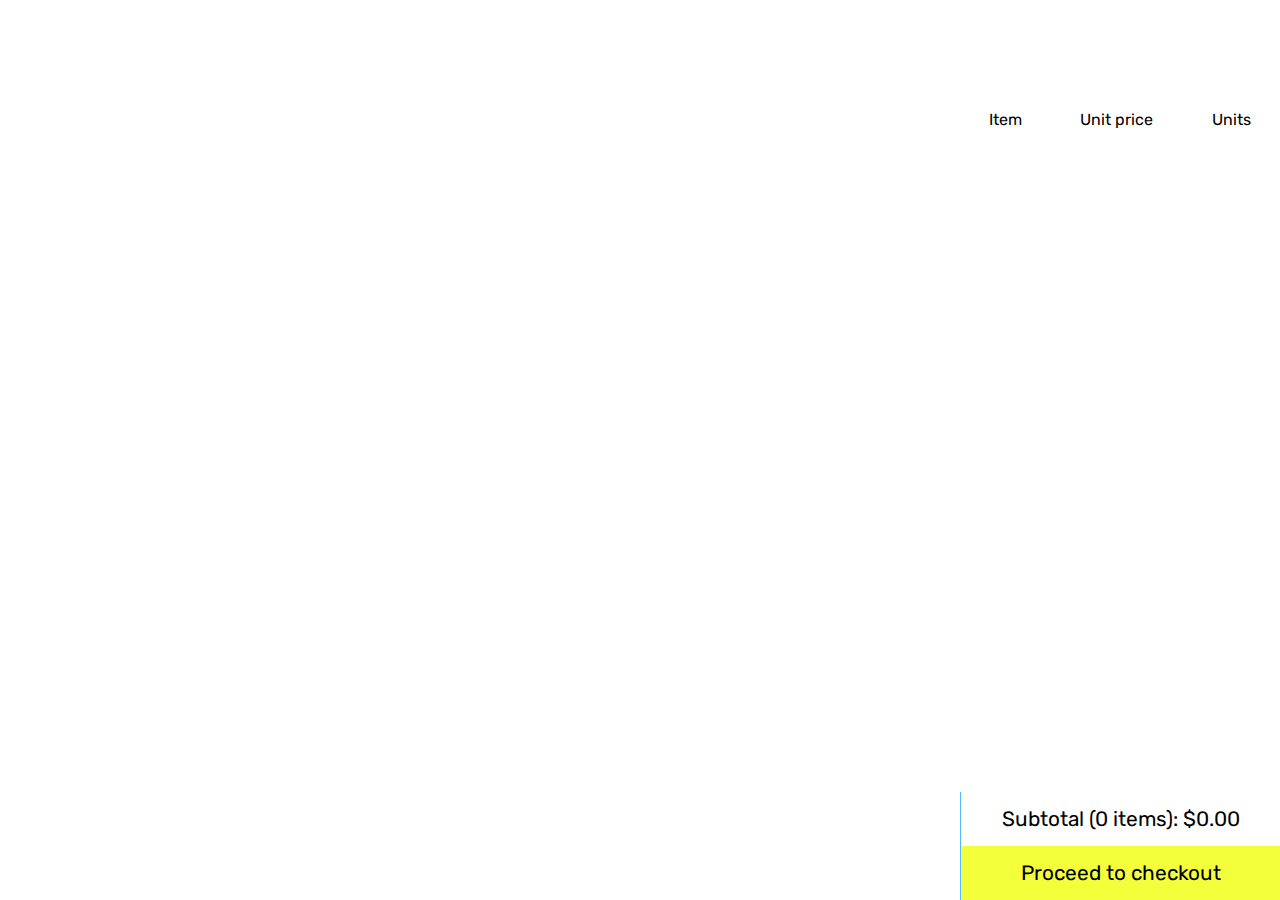
<file: cart.html>
<!DOCTYPE html>
<html>

    <head>
    <!-- <script src="./cart.js"></script> -->
    <script src="./books.js" defer></script>
    <script src="./cart.js" defer></script>
    
    <link rel="stylesheet" href="./cart_style.css">    
    <title>
        cart page
    </title>
    </head>


    <body>

        <div class="products-list">
            <div class="products">
                <!-- render porducts here -->
            </div>
            <div class="cart">
                <div class="cart-header">
                    <div class="column1">Item</div>
                    <div class="column2">Unit price</div>
                    <div class="column3">Units</div>
                </div>
                <div class="cart-items">
                    <!-- render cart items here -->
                </div>
                <div class="cart-footer">
                    <div class="subtotal">
                        Subtotal (0 items): $0
                    </div>
                    <div class="checkout">
                        Proceed to checkout
                    </div>
                </div>
            </div>
        </div>


        <!-- <form id="shopping-cart" action="cart.html" method="post">
            <h1 class="title">Shopping Cart</h1>
            <table class="shopping-cart">
                <thead>
                    <tr>
                        <th scope="col">Item</th>
                        <th scope="col">Qty</th>
                        <th scope="col">Price</th>
                        <th scope="col">Remove</th>
                    </tr>
                </thead>
                <tbody></tbody>
            </table>
            <p id="sub-total">
                <strong>Sub Total:</strong> <span id="stotal"></span>
            </p>
            <ul id="shopping-cart-actions">
                <li>
                    <input type="submit" name="update" id="update-cart" class="btn" value="Update Cart" />
                </li>
                <li>
                    <input type="submit" name="delete" id="empty-cart" class="btn" value="Empty Cart" />
                </li>
                <li>

                </li>
            </ul>
            <div class="bottom-cart-row">
                <div class="bottom-cart-column">
                    <button id="continue-shopping">
                        <a style="text-decoration: none;" href="./landingPage.html" class="btn">Continue Shopping</a>
                    </button>
                </div>
                <div class="bottom-cart-column">
                    <button id="check-out" >
                        <a style="text-decoration: none;"s href="checkout.html" class="btn">Go To Checkout</a>
                    </button>
                </div>
            </div>

        </form> -->


    </body>


    <footer>

    </footer>



</html>
</file>
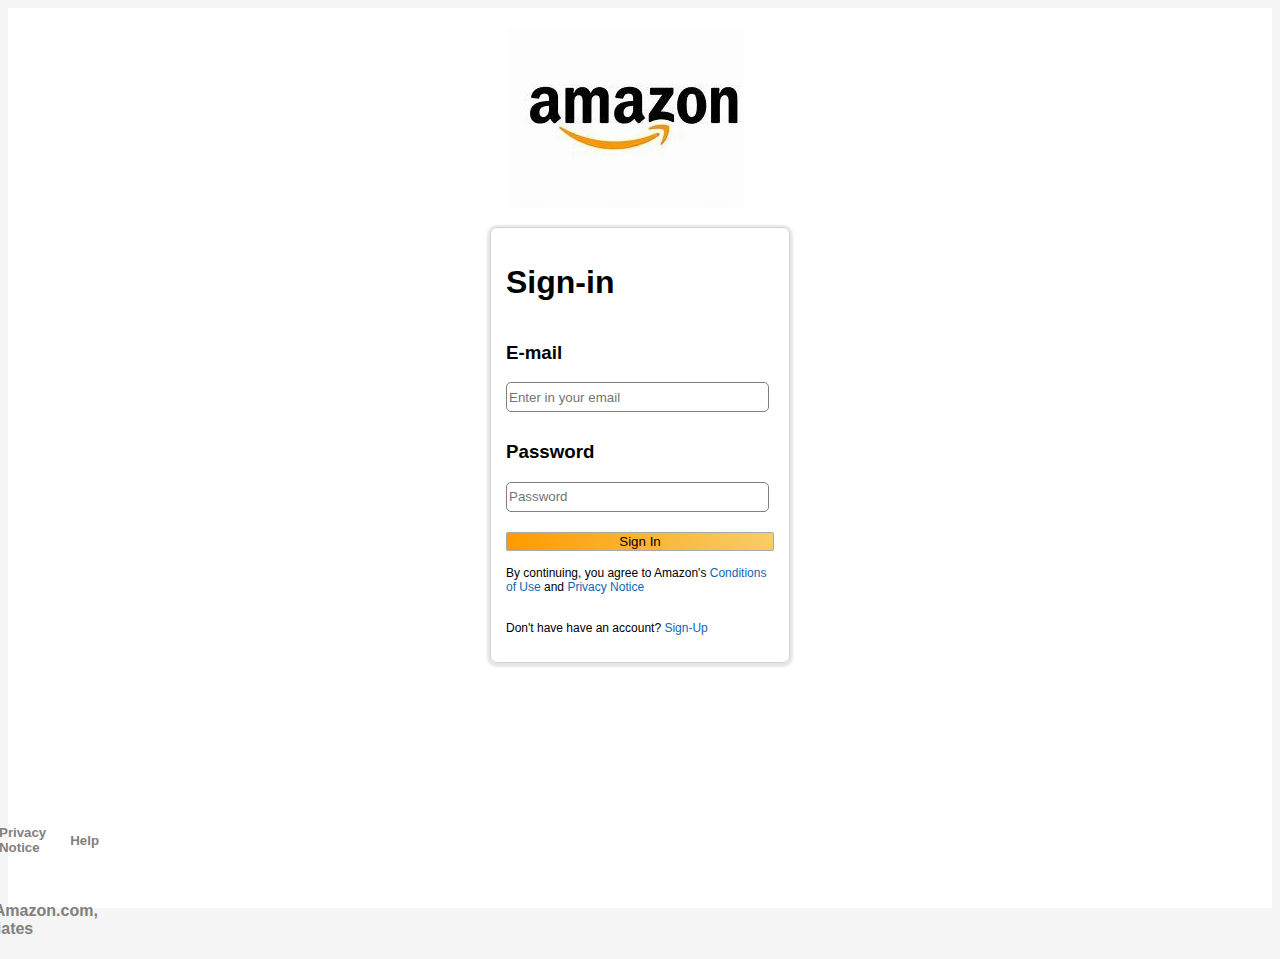
<file: login.html>
<!DOCTYPE html>
<html>

<head>
    <title>Amazon Login Page</title>
    <link rel="stylesheet" href="./style0.css">
    <meta name="viewport" content="width=device-width, initial-scale=1.0">
    <script src="./script.js">
    </script>
</head>




<body style="background-color: #f5f5f5;font-family:'Segoe UI', Tahoma, Geneva, Verdana, sans-serif;">
    <div class="login">

        <div class="loginLogo">
            <img src="./assest/img/OIP.jfif">
        </div>

        <div class="loginBox">
            <h1>Sign-in</h1>
            <form class="loginForm" method="GET" action="./landingPage.html">
                <h3>E-mail</h3>
                <input type="text" name="user-mail" class="input" placeholder="Enter in your email" id="logEmail">
                <h3>Password</h3>
                <input type="password" name="password" class="input" placeholder="Password " id="logPassword">

                <button class="loginSignInButton" onclick="login()">Sign In</button>
            </form>
            <p>
                By continuing, you agree to Amazon's <a href="#">Conditions of Use</a> and <a href="#">Privacy Notice</a>
            </p>
            <p> Don't have have an account? <a href="./index.html">Sign-Up</a> </p>
        </div>
    </div>
</body>

<footer class="loginFooter" style="color:#ada7a7">
    <div>
        <div>
            <table>
                <tr>
                    <td>
                        <h5>Conditions of Use</h5>
                    </td>
                    <td>
                        <h5>Privacy Notice</h5>
                    </td>
                    <td>
                        <h5>Help</h5>
                    </td>
                </tr>
            </table>
        </div>
    </div>
    <h4>© 1996-2022, Amazon.com, Inc. or its affiliates</h4>
</footer>

</html>
</file>
<file: cart_style.css>
/* import fonts */
@import url("https://fonts.googleapis.com/css2?family=Rubik&display=swap");

/* VARIABLES */
:root {
  --bg-color: #fff;
  --link-color: #000;
  --link-size: 1.1rem;
  --right-side-bg-color: 81, 187, 254;
}

/* General CSS */
* {
  padding: 0;
  margin: 0;
  box-sizing: border-box;
  font-family: Rubik;
}

html {
  font-size: 16px;
  overflow-x: hidden;
}

a {
  text-decoration: none;
  color: #000;
}

/* APP CONTAINER */
.app-container {
  width: 100vw;
  height: 100vh;
}

/* APP BG */
.app-bg {
  position: fixed;
  top: 0;
  left: 0;
  width: 100vw;
  height: 100vh;
  display: flex;
  z-index: -1;
}
.app-bg .left-side {
  background-color: rgb(255, 255, 255);
  width: 75%;
  height: 100%;
}
.app-bg .right-side {
  background-color: rgb(var(--right-side-bg-color));
  width: 25%;
  height: 100%;
}

/* HEADER */
header {
  width: 100%;
  height: 100px;

  padding: 30px 10%;
  display: flex;
  justify-content: space-between;

  position: fixed;
  top: 0;
  left: 0;

  z-index: 99;
}
header nav ul {
  display: flex;
  align-items: center;
}
header nav ul li {
  list-style: none;
  margin: 0 10px;
  padding: 5px 5px;
  border-radius: 15px;
}
header nav ul li.active {
  border: 1px solid #000;
}
header nav ul li a {
  font-size: var(--link-size);
  display: flex;
  align-items: center;
  height: 32px;
}
header nav ul li.btn {
  background-color: rgba(var(--right-side-bg-color), 0.4);
  border: 1px solid rgb(var(--right-side-bg-color));
}
header nav ul li.btn img {
  width: 32;
  height: 32px;
}
header nav ul li.home a {
  display: flex;
  align-items: center;
}
header nav ul li.home a img {
  margin-right: 5px;
}
/* HEADER -> SHOOPING BAG */
.shopping-bag {
  padding: 10px 5px;
}
.shopping-bag a {
  display: flex;
  align-items: center;
}
.shopping-bag a img {
  width: 32px;
  height: 32px;
}
.shopping-bag .total-items-in-cart {
  margin-left: 10px;
  padding: 5px;
  background-color: rgb(242, 255, 58);
  border-radius: 5px;
}
/* MAIN */
main {
  width: 100%;
  background-color: royalblue;
  position: relative;
  top: 100px;
}
main .products-preview {
  width: 60%;
  height: calc(100vh - 100px);
  position: absolute;
  left: 0;
}
main .model {
  width: 40%;
  height: calc(100vh - 100px);
  position: absolute;
  right: 0;
  z-index: -1;
}
/* PRODUCTS */
.products-container {
  width: 100%;
  height: 100%;
  display: flex;
  justify-content: space-around;
  align-items: center;
}
.product {
  width: 300px;
  border: 1px solid rgba(var(--right-side-bg-color), 0.4);
  border-radius: 10px;
  padding: 5px;
}
.product img {
  width: 100%;
}
/* MORE DETAILS */
.more-details {
  position: absolute;
  bottom: 80px;
  left: 50px;

  display: flex;
  align-items: center;
}
.more-details .see-more-btn {
  cursor: pointer;
  display: flex;
  align-items: center;

  transform: rotate(-90deg);

  font-size: 1.2rem;
}
.see-more-btn img {
  width: 80px;
  margin-right: 20px;
}
.more-details .description {
}
.more-details .description small {
  color: rgb(149, 149, 149);
}
.more-details .description h1 {
  margin: 10px 0;
}
.more-details .description h1 small {
  color: #000;
}
/* MODEL */
.model {
  display: flex;
  justify-content: right;
  align-items: center;
}
.model .model-img {
  height: 100vh;
  position: absolute;
  left: 35%;
  transform: translate(-50%);
  top: -100px;
}
.model .product {
  width: 300px;
  border: 1px solid rgba(255, 255, 255, 0.4);
  border-radius: 10px;
  padding: 5px;
}
.model .product img {
  width: 100%;
}
/* products list */
.products-list {
  width: 100vw;
  height: 100vh;

  padding-top: 100px;

  display: flex;
}

/* PRODUCTS */
.products {
  height: 100%;
  width: 75%;

  display: grid;
  grid-template-rows: 1fr 1fr;
  grid-template-columns: repeat(3, 3fr);
}
.products img {
  width: 200px;
  /* filter: drop-shadow(30px 10px 4px #ddd); */
}
.products .item {
  display: flex;
  align-items: center;
  justify-content: center;
  flex-direction: column;
  width: 100%;
  height: 100%;
}
.products .item .item-container {
  width: 250px;
  height: 90%;
  background-color: #000;

  border-radius: 25px;

  position: relative;
}
.products .item .item-container .item-img {
  width: 100%;
  height: 60%;

  background-color: white;

  border: 1px solid #000;
  border-radius: 25px 25px 0 0;

  display: flex;
  justify-content: center;
  align-items: center;
}
.products .item .item-container .desc {
  width: 100%;
  color: #fff;

  padding: 10px;
}
.products .item .item-container .add-to-cart {
  background-color: rgba(var(--right-side-bg-color), 0.7);
  /* background-color: rgb(242, 255, 58); */

  display: flex;
  justify-content: center;
  align-items: center;

  position: absolute;
  top: 10px;
  right: 10px;

  padding: 5px;

  border-radius: 50%;

  cursor: pointer;
}
.products .item .item-container .add-to-wishlist {
  background-color: rgba(255, 21, 21, 0.7);

  display: flex;
  justify-content: center;
  align-items: center;

  position: absolute;
  top: 10px;
  right: 60px;

  padding: 5px;

  border-radius: 50%;

  cursor: pointer;
}
.products .item .item-container .add-to-cart img {
  width: 32px;
  height: 32px;
}
.products .item .item-container .add-to-wishlist img {
  width: 32px;
  height: 32px;

  padding: 5px;
}
/* CART */
.cart {
  height: 100%;
  width: 25%;

  position: relative;
}
/* cart header */
.cart-header {
  display: flex;
  justify-content: space-around;
  padding: 10px 0;
}
/* cart items */
.cart-items {
  max-height: calc(100vh - 247px);
  overflow-y: auto;
  overflow-x: hidden;
}
/* cart item */
.cart-item {
  display: flex;
  justify-content: space-around;
  padding: 10px 0;
}
.cart-item div {
  display: flex;
  align-items: center;
  justify-content: center;
}
/* item info */
.cart-item .item-info {
  flex: 1;
  background-color: rgba(255, 255, 255, 0.6);

  border-radius: 0 10px 10px 0;

  padding: 10px;
}
.cart-item .item-info:hover {
  background-color: rgba(255, 0, 0, 0.6);
  cursor: pointer;
}
.cart-item .item-info img {
  width: 75px;
}
/* unit price */
.cart-item .unit-price {
  flex: 1;
  font-size: 1.2rem;
}
/* units */
.cart-item .units {
  flex: 1;
}
.cart-item .units .number {
  margin: 0 10px;

  font-size: 1.2rem;
}
.cart-item .units .btn {
  width: 20px;
  height: 20px;

  background-color: rgb(242, 255, 58);

  border-radius: 50%;

  font-weight: bold;

  cursor: pointer;

  -webkit-user-select: none; /* Chrome all / Safari all */
  -moz-user-select: none; /* Firefox all */
  -ms-user-select: none; /* IE 10+ */
}

/* cart footer */
.cart-footer {
  width: 100%;
  background-color: rgb(255, 21, 21);
  position: absolute;
  bottom: 0;
  left: 0;

  border-left: 1px solid rgb(var(--right-side-bg-color));
}
.cart-footer div {
  display: flex;
  align-items: center;
  justify-content: center;

  padding: 15px 0;

  font-size: 1.3rem;
}
.cart-footer .subtotal {
  background-color: white;
}
.cart-footer .checkout {
  background-color: rgb(242, 255, 58);

  cursor: pointer;
}
</file>
<file: style0.css>
/**************************************************************************************************************/


/**************************************************************************************************************/


/*********************************** Login styles**********************************************/


/******************LOGIN PAGE*****************************/

@font-face {
    font-family: 'Segoe UI', Tahoma, Geneva, Verdana, sans-serif;
    src: url('\font\alternative-amazon-font\FiraSansCondensed-SemiBold')format('truetype');
}

.body {
    font-family: 'Segoe UI', Tahoma, Geneva, Verdana, sans-serif;
}

* {
    box-sizing: border-box;
}

.login {
    background: white;
    height: 100vh;
    display: flex;
    flex-direction: column;
    align-items: center;
    padding-bottom: 400px;
}

.loginLogo {
    margin-top: 20px;
    margin-bottom: 15px;
    margin-right: auto;
    margin-left: auto;
    object-fit: cover;
    justify-content: center;
    align-items: center;
    padding-right: 20px;
    position: relative;
    left: -2rem;
}

.loginLogo {
    width: 200px;
}

.loginBox {
    width: 300px;
    height: fit-content;
    display: flex;
    flex-direction: column;
    border-radius: 7px;
    box-shadow: 0px 1px 2px 3px rgba(0, 0, 0, 0.1);
    border: 1px solid lightgray;
    padding: 15px;
}

.loginForm input {
    height: 30px;
    border-radius: 5px;
    margin-bottom: 10px;
    background-color: #fff;
    outline: none;
    width: 98%;
    border: 1px solid grey;
}

.loginForm .input:focus {
    border: 2px solid orange;
    box-shadow: 0px 1px 2px 0px rgba(0, 0, 0, 0.2);
}

.loginBox p {
    margin-top: 15px;
    font-size: 12px;
    justify-content: justify;
}

a {
    cursor: pointer;
    color: #1167b1;
    text-decoration: none;
}

a:hover {
    color: #FF9900;
    text-decoration: underline;
}

.loginSignInButton {
    cursor: pointer;
    background-color: #FF9900;
    background-image: linear-gradient(62deg, #FF9900 0%, #F7CE68 100%);
    border-radius: 2px;
    margin-top: 10px;
    border-color: #a88734 #9c7e31 #846a29;
}

.loginBox Button {
    cursor: pointer;
    border-radius: 2px;
    width: 100%;
    outline: none;
    border: 1px solid;
    border-color: darkgray;
    margin: top 10px;
}

.loginFooter h5 h4 {
    background: white;
    display: flex;
    flex-direction: column;
    align-items: center;
    color: grey;
}

.loginFooter h5 {
    padding-left: 10px;
    padding-right: 10px;
    align-items: center;
    color: grey;
}

.loginFooter h4 {
    align-items: center;
    justify-content: center;
    color: grey;
}

.loginFooter {
    margin-left: 100px;
    position: absolute;
    align-items: center;
    justify-content: center;
    top: 50rem;
    right: 73rem;
}


/**************************************************************************************************************/


/**************************************************************************************************************/


/***********************************INDEX PAGE(REGISTRATION PAGE)**********************************************/

.register {
    background: white;
    height: 100vh;
    display: flex;
    flex-direction: column;
    align-items: center;
    padding-bottom: 400px;
}

.registerLogo {
    margin-top: 20px;
    margin-bottom: 15px;
    margin-right: auto;
    margin-left: auto;
    object-fit: cover;
    justify-content: center;
    align-items: center;
    padding-right: 20px;
}

.registerBox {
    width: 300px;
    height: fit-content;
    display: flex;
    flex-direction: column;
    border-radius: 7px;
    box-shadow: 0px 1px 2px 3px rgba(0, 0, 0, 0.1);
    border: 1px solid lightgray;
    padding: 15px;
}

.registerForm input {
    height: 30px;
    border-radius: 5px;
    margin-bottom: 10px;
    background-color: #fff;
    outline: none;
    width: 98%;
    border: 1px solid grey;
    font-family: 'Segoe UI', Tahoma, Geneva, Verdana, sans-serif;
}

.registerForm .input:focus {
    border: 2px solid orange;
    box-shadow: 0px 1px 2px 0px rgba(0, 0, 0, 0.2);
}

.registerBox p {
    margin-top: 15px;
    font-size: 12px;
    justify-content: justify;
    font-family: 'Segoe UI', Tahoma, Geneva, Verdana, sans-serif;
}

.register a {
    cursor: pointer;
    color: #1167b1;
    text-decoration: none;
}

.register a:hover {
    color: #FF9900;
    text-decoration: underline;
}

.register_registerButton {
    cursor: pointer;
    background-color: #FF9900;
    background-image: linear-gradient(62deg, #FF9900 0%, #F7CE68 100%);
    border-radius: 2px;
    margin-top: 10px;
    border-color: #a88734 #9c7e31 #846a29;
    font-family: 'Segoe UI', Tahoma, Geneva, Verdana, sans-serif;
}

.registerBox Button {
    cursor: pointer;
    border-radius: 2px;
    width: 100%;
    outline: none;
    border: 1px solid;
    border-color: darkgray;
    margin: top 10px;
}


/*********************************************************************/
</file>
